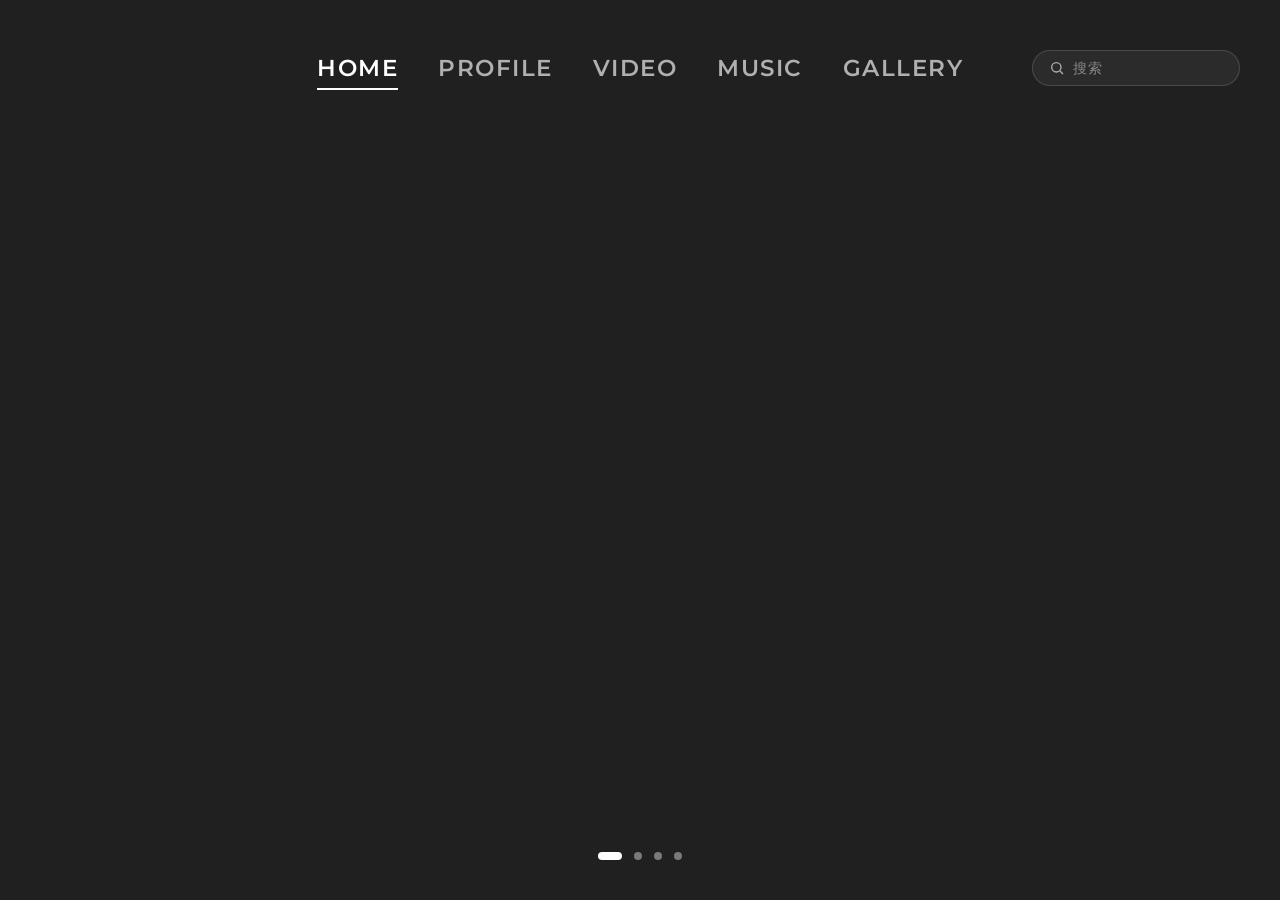
<file: index.html>
<!DOCTYPE html>
<html lang="zh-CN">
<head>
<meta charset="UTF-8">
<meta name="viewport" content="width=device-width, initial-scale=1.0">
<title>HTT</title>
<link rel="icon" type="image/png" href="https://s3.bmp.ovh/2026/11/09/zETcj11E.jpg">
<link rel="preconnect" href="https://fonts.loli.net">
<link href="https://fonts.loli.net/css2?family=Noto+Serif+SC:wght@300;400;600&family=Playfair+Display:ital,wght@0,400;0,600;1,400&family=Montserrat:wght@400;600;700&display=swap" rel="stylesheet">
<link rel="stylesheet" href="style.css">
</head>
<body>

<!-- ================= 顶部导航 ================= -->
<header>
  <nav>
    <ul>
      <li><a href="index.html"   class="nav-link active">Home</a></li>
      <li><a href="profile.html" class="nav-link">Profile</a></li>
      <li><a href="video.html"   class="nav-link">Video</a></li>
      <li><a href="music.html"   class="nav-link">Music</a></li>
      <li><a href="gallery.html" class="nav-link">Gallery</a></li>
    </ul>
  </nav>

  <form class="nav-search" action="search.html" method="get">
    <svg class="nav-search-icon" viewBox="0 0 24 24" fill="none" stroke="currentColor" stroke-width="2">
      <circle cx="11" cy="11" r="7"></circle>
      <line x1="16.5" y1="16.5" x2="21" y2="21"></line>
    </svg>
    <input type="text" name="q" placeholder="搜索" autocomplete="off">
  </form>
</header>

<!-- ================= 首页轮播 ================= -->
<main style="flex:1;">
  <div class="home-hero" id="homeHero">

    <div class="hero-slide active"
         style="background-image:url('https://s3.bmp.ovh/2026/10/11/vCCX1P9U.jpg'); background-position: 70% 25%;"></div>

    <div class="hero-slide"
         style="background-image:url('https://s3.bmp.ovh/2026/10/11/lTWJAnA6.jpg');"></div>

    <div class="hero-slide"
         style="background-image:url('https://s3.bmp.ovh/2026/10/11/wndF5FqG.jpg');"></div>

    <div class="hero-slide"
         style="background-image:url('https://s3.bmp.ovh/2026/10/11/XrKkyY13.jpg'); background-position: 65% 25%;"></div>

    <div class="hero-caption"></div>

    <div class="hero-dots" id="heroDots"></div>
  </div>
</main>

<!-- ================= 轮播脚本 ================= -->
<script>
(function () {
  const slides = document.querySelectorAll('.home-hero .hero-slide');
  const dotsBox = document.getElementById('heroDots');
  if (!slides.length) return;

  let current = 0;
  const INTERVAL = 5000;

  // 生成指示点
  slides.forEach((_, i) => {
    const dot = document.createElement('span');
    if (i === 0) dot.classList.add('active');
    dot.addEventListener('click', () => {
      goTo(i);
      resetTimer();
    });
    dotsBox.appendChild(dot);
  });

  const dots = dotsBox.querySelectorAll('span');

  function goTo(index) {
    slides[current].classList.remove('active');
    dots[current].classList.remove('active');
    current = index;
    slides[current].classList.add('active');
    dots[current].classList.add('active');
  }

  let timer = setInterval(() => goTo((current + 1) % slides.length), INTERVAL);

  function resetTimer() {
    clearInterval(timer);
    timer = setInterval(() => goTo((current + 1) % slides.length), INTERVAL);
  }
})();
</script>

</body>
</html>
</file>
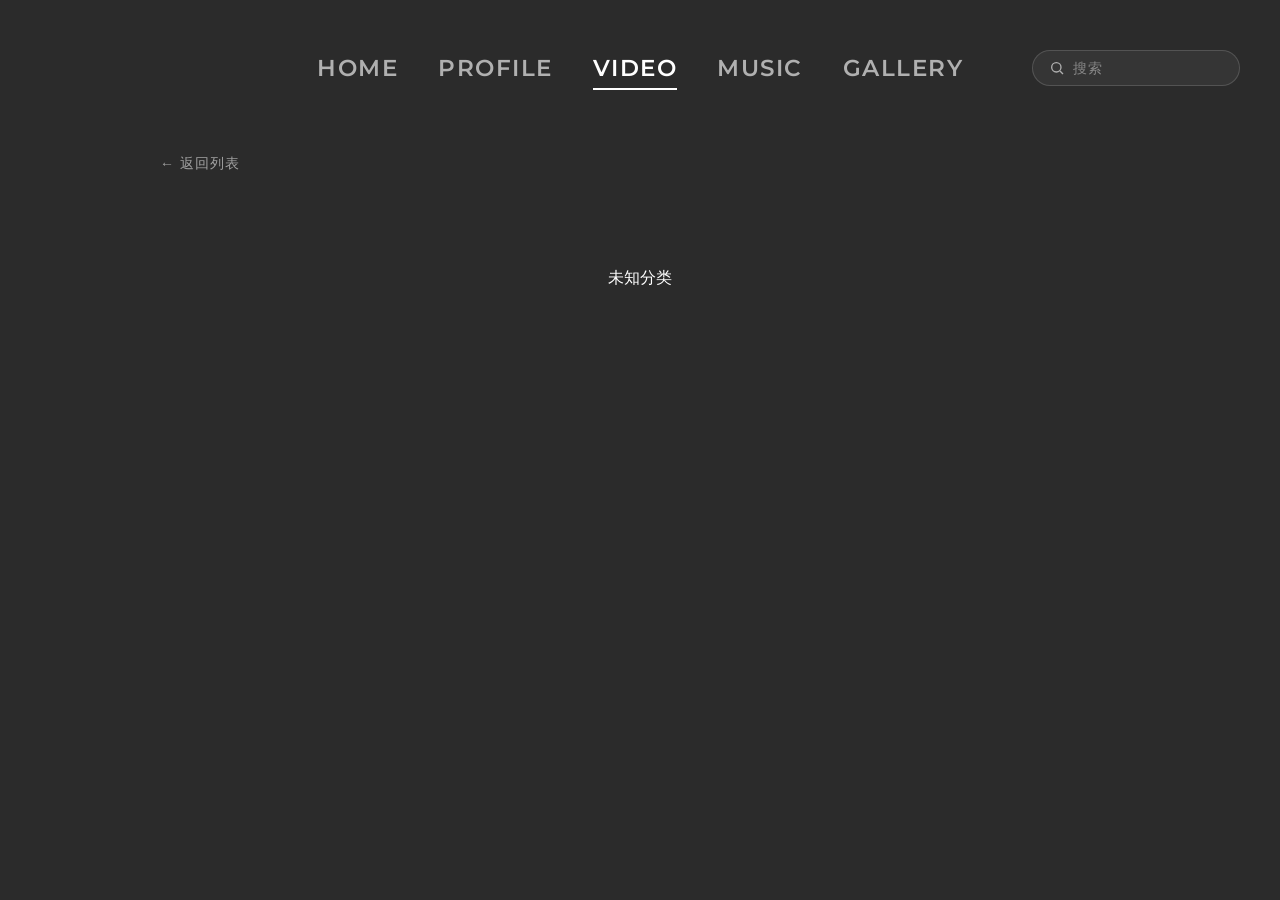
<file: detail.html>
<!DOCTYPE html>
<html lang="zh-CN">
<head>
<meta charset="UTF-8">
<meta name="viewport" content="width=device-width, initial-scale=1.0">
<title>HTT | 视频详情</title>
<link rel="icon" type="image/png" href="https://s3.bmp.ovh/2026/11/09/zETcj11E.jpg">
<link rel="preconnect" href="https://fonts.loli.net">
<link href="https://fonts.loli.net/css2?family=Noto+Serif+SC:wght@300;400;600&family=Playfair+Display:ital,wght@0,400;0,600;1,400&family=Montserrat:wght@400;600;700&display=swap" rel="stylesheet">
<link rel="stylesheet" href="style.css">
<style>
/* ===== 详情页专用样式 ===== */
.detail-wrap {
  max-width: 1000px;
  margin: 0 auto;
  width: 100%;
  padding: 150px 20px 80px;
}

/* 顶部：海报 + 基础信息 */
.hero {
  display: grid;
  grid-template-columns: 300px 1fr;
  gap: 40px;
  margin-bottom: 50px;
}
.hero .poster {
  width: 100%;
  background: #1e1e1e;
  aspect-ratio: 4/5;
  border-radius: 12px;
  overflow: hidden;
  box-shadow: 0 20px 40px rgba(0,0,0,0.6);
}
.hero .poster img { width: 100%; height: 100%; object-fit: cover; color: transparent; font-size: 0; }
.hero .info h1 {
  font-size: 2.4rem;
  color: #fff;
  font-weight: 400;
  letter-spacing: 2px;
  margin-bottom: 20px;
}
.hero .info .meta {
  display: flex;
  flex-direction: column;
  gap: 12px;
  color: #b0b0b0;
  font-size: 15px;
  line-height: 1.8;
}
.hero .info .meta .row { display: flex; gap: 10px; }
.hero .info .meta .row .k { flex: 0 0 80px; color: #888; }
.hero .info .meta strong { color: #fff; font-weight: 500; }

/* ===== 板块 ===== */
.section-block { margin-bottom: 50px; }
.section-title {
  font-size: 1.4rem;
  color: #fff;
  font-weight: 400;
  letter-spacing: 2px;
  margin-bottom: 24px;
  padding-bottom: 10px;
  border-bottom: 1px solid rgba(255,255,255,0.1);
}

/* 简介文字 */
.synopsis {
  font-size: 16px;
  color: #d0d0d0;
  line-height: 2;
  letter-spacing: 0.5px;
  white-space: pre-line;
}

/* 视频列表 */
.video-list {
  display: flex;
  flex-direction: column;
  gap: 15px;
}
.video-item {
  background: rgba(255,255,255,0.03);
  border: 1px solid rgba(255,255,255,0.08);
  border-radius: 12px;
  padding: 12px 20px;
}
.video-header {
  display: flex;
  justify-content: space-between;
  align-items: center;
  flex-wrap: wrap;
  gap: 12px;
  min-height: 36px;
}
.video-item:has(.video-frame) .video-header { margin-bottom: 16px; }
.video-label {
  font-size: 16px;
  color: #fff;
  letter-spacing: 1px;
}
.video-actions { display: flex; gap: 10px; flex-wrap: wrap; }
.video-actions a {
  display: inline-flex;
  align-items: center;
  gap: 6px;
  padding: 6px 16px;
  border-radius: 30px;
  border: 1px solid rgba(255,255,255,0.15);
  background: rgba(255,255,255,0.05);
  color: #ddd;
  font-size: 13px;
  transition: all 0.3s ease;
}
.video-actions a:hover {
  background: #e8d3a0;
  color: #2b2b2b;
  border-color: #e8d3a0;
}
.video-actions a svg { width: 14px; height: 14px; }
.video-frame {
  width: 100%;
  aspect-ratio: 16/9;
  border-radius: 8px;
  overflow: hidden;
  background: #000;
}
.video-frame iframe { width: 100%; height: 100%; border: none; }

/* 剧照网格 */
.stills-grid {
  display: grid;
  grid-template-columns: repeat(3, 1fr);
  gap: 16px;
}
.stills-grid a {
  display: block;
  aspect-ratio: 1/1;
  border-radius: 8px;
  overflow: hidden;
  box-shadow: 0 8px 20px rgba(0,0,0,0.5);
  transition: transform 0.3s ease;
}
.stills-grid a:hover { transform: translateY(-5px); }
.stills-grid a img { width: 100%; height: 100%; object-fit: cover; }

/* 下载区 */
.download-list { display: flex; flex-direction: column; gap: 24px; }
.download-item-wrap { display: flex; flex-direction: column; gap: 12px; }

.dl-cover-wrap {
  width: 100%;
  border-radius: 10px;
  overflow: hidden;
  box-shadow: 0 10px 25px rgba(0,0,0,0.5);
  background: #1e1e1e;
}
.dl-cover-wrap img {
  display: block;
  width: 100%;
  height: auto;
  object-fit: contain;
  background: #000;
}

.download-item {
  display: flex;
  align-items: center;
  justify-content: space-between;
  gap: 20px;
  padding: 10px 14px;
  background: rgba(255,255,255,0.03);
  border: 1px solid rgba(255,255,255,0.08);
  border-radius: 10px;
  font-size: 14px;
  color: #ddd;
}
.download-item .dl-label { color: #fff; flex: 0 0 auto; }
.download-item .dl-mediaInfo { color: #ddd; flex: 0 0 auto; }
.download-item .dl-code { color: #b9a06a; font-family: inherit; flex: 0 0 auto; }
.download-item a {
  padding: 8px 22px;
  border-radius: 30px;
  background: rgba(255,255,255,0.08);
  color: #fff;
  font-size: 14px;
  transition: all 0.3s ease;
}
.download-item a:hover { background: #e8d3a0; color: #2b2b2b; }

/* 返回按钮 */
.back-link {
  display: inline-block;
  margin-bottom: 30px;
  color: #a0a0a0;
  font-size: 14px;
  letter-spacing: 1px;
}
.back-link:hover { color: #fff; }

/* 响应式 */
@media (max-width: 768px) {
  .hero { grid-template-columns: 1fr; gap: 24px; }
  .hero .poster { max-width: 260px; margin: 0 auto; }
  .hero .info h1 { font-size: 1.6rem; text-align: center; }
  .section-title { font-size: 1.2rem; }
  .download-item {
    flex-wrap: wrap;
    gap: 8px 20px;
    padding: 12px 14px;
    font-size: 14px;
  }
  .download-item a {
    margin-left: 0;
    flex: 1 1 100%;
    text-align: center;
  }
  .dl-cover-wrap img { max-height: 240px; }
}
</style>
</head>
<body>

<header>
  <nav>
    <ul>
      <li><a href="index.html"   class="nav-link">Home</a></li>
      <li><a href="profile.html" class="nav-link">Profile</a></li>
      <li><a href="video.html"   class="nav-link active">Video</a></li>
      <li><a href="music.html"   class="nav-link">Music</a></li>
      <li><a href="gallery.html" class="nav-link">Gallery</a></li>
    </ul>
  </nav>
  <form class="nav-search" action="search.html" method="get">
    <svg class="nav-search-icon" viewBox="0 0 24 24" fill="none" stroke="currentColor" stroke-width="2">
      <circle cx="11" cy="11" r="7"></circle>
      <line x1="16.5" y1="16.5" x2="21" y2="21"></line>
    </svg>
    <input type="text" name="q" placeholder="搜索" autocomplete="off">
  </form>
</header>

<main class="detail-wrap">
  <a href="video.html" class="back-link" id="back-link">← 返回列表</a>
  <div id="detail-body"></div>
</main>

<script src="data/utils.js"></script>
<script src="data/series.js"></script>
<script src="data/variety.js"></script>
<script src="data/mv.js"></script>
<script src="data/other.js"></script>
<script src="data/live.js"></script>
<script src="data/stage.js"></script>
<script src="data/event.js"></script>
<script src="data/group.js"></script>
<script src="data/music.js"></script>
<script src="data/commercial.js"></script>
<script src="data/magazine.js"></script>
<script src="data/interview.js"></script>
<script src="detail.js"></script>
</body>
</html>
</file>
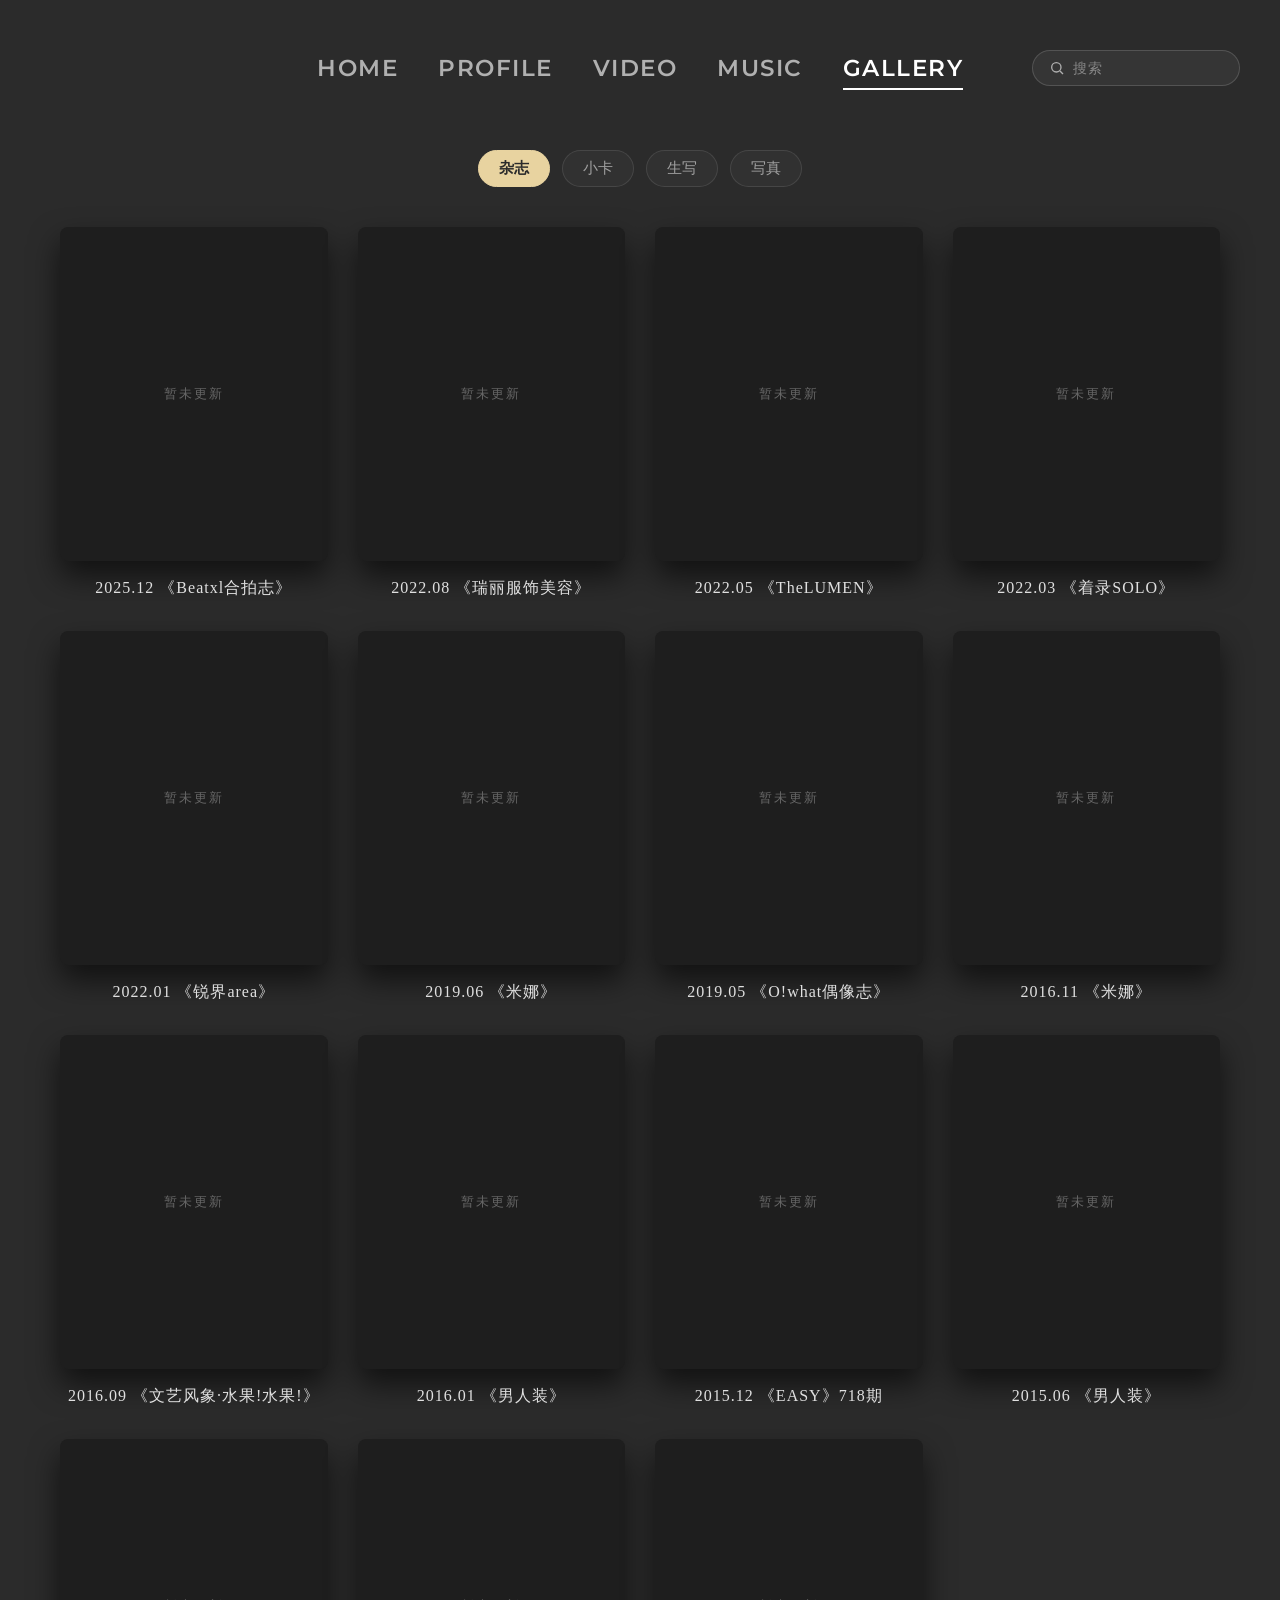
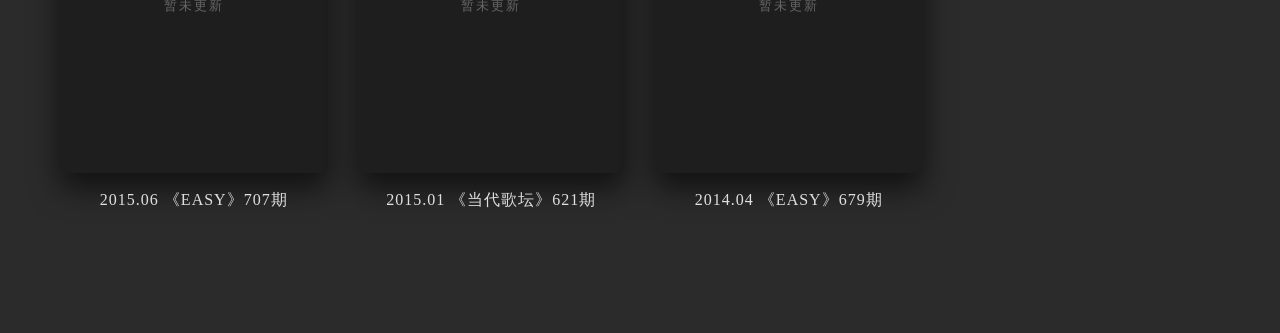
<file: gallery.html>
<!DOCTYPE html>
<html lang="zh-CN">
<head>
<meta charset="UTF-8">
<meta name="viewport" content="width=device-width, initial-scale=1.0">
<title>HTT | Gallery</title>
<link rel="icon" type="image/png" href="https://s3.bmp.ovh/2026/11/09/zETcj11E.jpg">
<link rel="preconnect" href="https://fonts.loli.net">
<link href="https://fonts.loli.net/css2?family=Noto+Serif+SC:wght@300;400;600&family=Playfair+Display:ital,wght@0,400;0,600;1,400&family=Montserrat:wght@400;600;700&display=swap" rel="stylesheet">
<link rel="stylesheet" href="style.css">
</head>
<body>

<header>
  <nav>
    <ul>
      <li><a href="index.html"   class="nav-link">Home</a></li>
      <li><a href="profile.html" class="nav-link">Profile</a></li>
      <li><a href="video.html"   class="nav-link">Video</a></li>
      <li><a href="music.html"   class="nav-link">Music</a></li>
      <li><a href="gallery.html" class="nav-link active">Gallery</a></li>
    </ul>
  </nav>
  <form class="nav-search" action="search.html" method="get">
    <svg class="nav-search-icon" viewBox="0 0 24 24" fill="none" stroke="currentColor" stroke-width="2">
      <circle cx="11" cy="11" r="7"></circle>
      <line x1="16.5" y1="16.5" x2="21" y2="21"></line>
    </svg>
    <input type="text" name="q" placeholder="搜索" autocomplete="off">
  </form>
</header>

<main class="page-content">

  <!-- 二级分类 tab -->
  <div class="video-tabs">
    <button class="tab-btn active" data-subtarget="gallery-magazine">杂志</button>
    <button class="tab-btn" data-subtarget="gallery-card">小卡</button>
    <button class="tab-btn" data-subtarget="gallery-photo">生写</button>
    <button class="tab-btn" data-subtarget="gallery-photobook">写真</button>
  </div>

  <div class="video-content-wrapper" id="galleryRoot">
    <!-- 分类区块由 gallery.js 动态生成 -->
  </div>

  <div class="video-pagination" id="galleryPagination"></div>

</main>

<script src="data/gallery.js"></script>
<script src="gallery.js"></script>
</body>
</html>
</file>
<file: style.css>
/* ================= 基础 ================= */
* { margin: 0; padding: 0; box-sizing: border-box; }

body {
  font-family: 'Microsoft YaHei', 'Noto Sans SC', serif;
  background-color: #2b2b2b;
  color: #e0e0e0;
  line-height: 1.6;
  min-height: 100vh;
  display: flex;
  flex-direction: column;
  overflow-x: hidden;
}

a { text-decoration: none; color: inherit; transition: color 0.3s ease; }

/* ================= 导航 ================= */
header {
  position: absolute;
  top: 0; left: 0; width: 100%;
  z-index: 100;
  padding: 50px 40px;
  display: flex;
  justify-content: center;
  align-items: center;
}

.nav-search {
  position: absolute;
  right: 40px;
  top: 50%;
  transform: translateY(-50%);
  display: flex;
  align-items: center;
  gap: 8px;
  padding: 8px 16px;
  border-radius: 30px;
  border: 1px solid rgba(255,255,255,0.15);
  background: rgba(255,255,255,0.05);
  transition: all 0.3s ease;
}
.nav-search:focus-within {
  border-color: #e8d3a0;
  background: rgba(255,255,255,0.08);
}
.nav-search-icon {
  width: 16px;
  height: 16px;
  color: #b0b0b0;
  flex-shrink: 0;
}
.nav-search input {
  border: none;
  outline: none;
  background: transparent;
  color: #fff;
  font-size: 14px;
  font-family: 'Montserrat', 'Microsoft YaHei', sans-serif;
  width: 150px;
  letter-spacing: 0.5px;
}
.nav-search input::placeholder { color: #888; }

nav ul { display: flex; list-style: none; gap: 40px; }
nav a {
  font-family: 'Montserrat', 'Microsoft YaHei', sans-serif;
  font-size: 23px;
  letter-spacing: 1.5px;
  text-transform: uppercase;
  color: #b0b0b0;
  padding-bottom: 6px;
  border-bottom: 2px solid transparent;
  transition: all 0.3s ease;
  font-weight: 600;
  cursor: pointer;
}
nav a:hover, nav a.active { color: #fff; border-bottom: 2px solid #fff; }

/* ================= 页面容器 ================= */
.page-content {
  flex: 1;
  padding: 150px 20px 80px;
  animation: fadeIn 0.6s ease forwards;
}
@keyframes fadeIn {
  from { opacity: 0; transform: translateY(10px); }
  to   { opacity: 1; transform: translateY(0); }
}

/* ================= 首页轮播 ================= */
.home-hero {
  position: relative;
  width: 100%;
  height: 100vh;
  overflow: hidden;
  display: flex;
  align-items: flex-end;
  justify-content: center;
}
.home-hero .hero-slide {
  position: absolute;
  inset: 0;
  background-size: cover;
  background-position: center 25%;
  background-repeat: no-repeat;
  opacity: 0;
  transition: opacity 1.5s ease-in-out;
  z-index: 1;
}
.home-hero .hero-slide.active { opacity: 1; }
.home-hero::after {
  content: '';
  position: absolute;
  inset: 0;
  background: rgba(0, 0, 0, 0.25);
  z-index: 2;
  pointer-events: none;
}
.hero-dots {
  position: absolute;
  bottom: 40px;
  left: 50%;
  transform: translateX(-50%);
  display: flex;
  gap: 12px;
  z-index: 3;
}
.hero-dots span {
  width: 8px; height: 8px;
  border-radius: 50%;
  background: rgba(255,255,255,0.4);
  cursor: pointer;
  transition: all 0.3s ease;
}
.hero-dots span.active { background: #fff; width: 24px; border-radius: 4px; }

.hero-caption {
  position: relative;
  z-index: 3;
  text-align: center;
  padding-bottom: 90px;
  color: #fff;
  text-shadow: 0 2px 20px rgba(0,0,0,0.6);
}
.hero-caption h1 { font-size: 3rem; font-weight: 400; letter-spacing: 8px; margin-bottom: 12px; }
.hero-caption p { font-size: 1rem; letter-spacing: 4px; color: rgba(255,255,255,0.85); }

/* ================= Profile ================= */
.bio-card-wrap {
  max-width: 1000px; margin: 0 auto;
  background: linear-gradient(135deg, rgba(255,255,255,0.06) 0%, rgba(255,255,255,0.02) 100%);
  border: 1px solid rgba(255,255,255,0.08);
  border-radius: 28px; padding: 50px 55px;
  box-shadow: 0 25px 60px rgba(0,0,0,0.55);
  backdrop-filter: blur(14px);
}
.bio-stack { display: flex; flex-direction: column; gap: 48px; }
.bio-person-section { display: flex; flex-direction: column; gap: 30px; }
.bio-person-header { display: flex; align-items: center; gap: 30px; flex-wrap: wrap; }
.bio-person-avatar {
  width: 200px; height: 200px; border-radius: 50%; overflow: hidden; flex-shrink: 0;
  border: 2px solid rgba(220,190,120,0.55);
  box-shadow: 0 0 0 8px rgba(220,190,120,0.08), 0 18px 40px rgba(0,0,0,0.6);
}
.bio-person-avatar img { width: 100%; height: 100%; object-fit: cover; }
.bio-person-headline { display: flex; flex-direction: column; gap: 8px; }
.bio-name { font-size: 3rem; font-weight: 600; letter-spacing: 4px; color: #fff; line-height: 1.1; }
.bio-name-en { font-family: 'Playfair Display', serif; font-size: 1.3rem; color: #e8d3a0; letter-spacing: 3px; font-style: italic; }

.bio-pet-section {
  display: flex; flex-direction: column; gap: 28px;
  background: rgba(255,255,255,0.02); border-radius: 24px;
  padding: 32px 32px 28px; border: 1px solid rgba(255,255,255,0.05);
}
.bio-pet-header { display: flex; align-items: center; gap: 24px; flex-wrap: wrap; }
.bio-pet-avatar {
  width: 130px; height: 130px; border-radius: 50%; overflow: hidden; flex-shrink: 0;
  border: 2px solid rgba(220,190,120,0.4);
  box-shadow: 0 0 0 6px rgba(220,190,120,0.06), 0 12px 28px rgba(0,0,0,0.5);
}
.bio-pet-avatar img { width: 100%; height: 100%; object-fit: cover; }
.bio-pet-headline { display: flex; flex-direction: column; gap: 6px; }
.bio-pet-name { font-size: 2.2rem; font-weight: 600; letter-spacing: 2px; color: #fff; line-height: 1.1; }
.bio-pet-name-en { font-family: 'Playfair Display', serif; font-size: 1rem; color: #e8d3a0; letter-spacing: 2px; font-style: italic; }

.bio-col-items { display: grid; grid-template-columns: 1fr 1fr; gap: 0 30px; }
.bio-item { display: flex; gap: 12px; padding: 8px 0; font-size: 14px; border-bottom: 1px dashed rgba(255,255,255,0.06); }
.bio-item .k { color: #8f8f8f; letter-spacing: 1px; flex: 0 0 80px; }
.bio-item .v { color: #f0f0f0; flex: 1; }

.bio-social-block { margin-top: 6px; }
.bio-social-title {
  font-size: 12px; color: #b9a06a; letter-spacing: 3px; text-transform: uppercase;
  margin-bottom: 12px; padding-bottom: 6px;
  border-bottom: 1px solid rgba(220,190,120,0.15);
}
.bio-socials-list { display: flex; flex-wrap: wrap; gap: 12px; }
.social-icon-btn {
  display: inline-flex; align-items: center; gap: 9px;
  padding: 8px 18px; border-radius: 30px;
  border: 1px solid rgba(255,255,255,0.12);
  background: rgba(255,255,255,0.04);
  color: #cfcfcf; font-size: 13px;
  transition: all 0.3s ease;
}
.social-icon-btn img { width: 22px; height: 22px; object-fit: contain; border-radius: 4px; }
.social-icon-btn svg { width: 22px; height: 22px; flex-shrink: 0; display: block; }
.social-icon-btn:hover { background: #e8d3a0; color: #2b2b2b; border-color: #e8d3a0; transform: translateY(-2px); }
.bio-pet-section .social-icon-btn { padding: 6px 14px; font-size: 12px; gap: 7px; }
.bio-pet-section .social-icon-btn img,
.bio-pet-section .social-icon-btn svg { width: 18px; height: 18px; }

/* ================= 二级分类 Tab ================= */
.video-tabs {
  display: flex; justify-content: center; flex-wrap: wrap; gap: 12px;
  max-width: 1200px; margin: 0 auto 40px; padding: 0 20px;
}
.tab-btn {
  background: rgba(255,255,255,0.03); border: 1px solid rgba(255,255,255,0.1);
  color: #a0a0a0; padding: 8px 20px; border-radius: 30px;
  font-size: 15px; cursor: pointer; font-family: 'Microsoft YaHei', serif;
  transition: all 0.3s ease;
}
.tab-btn:hover { background: rgba(255,255,255,0.08); color: #fff; }
.tab-btn.active { background: #e8d3a0; border-color: #e8d3a0; color: #2b2b2b; font-weight: 600; }

.video-content-wrapper { max-width: 1200px; margin: 0 auto; padding: 0 20px; }
.video-sub-page { display: none; animation: fadeIn 0.5s ease forwards; }
.video-sub-page.active { display: block; }

/* ================= 三级筛选栏 ================= */
.video-filters {
  max-width: 1200px;
  margin: 0 auto 40px;
  padding: 0 20px;
}
.filter-row {
  display: flex;
  align-items: flex-start;
  gap: 12px;
  margin-bottom: 12px;
  flex-wrap: wrap;
}
.filter-label {
  color: #888;
  font-size: 14px;
  flex: 0 0 auto;
  padding-top: 6px;
}
.filter-options {
  display: flex;
  flex-wrap: wrap;
  gap: 8px;
}
.filter-btn {
  background: rgba(255,255,255,0.03);
  border: 1px solid rgba(255,255,255,0.1);
  color: #b0b0b0;
  padding: 6px 14px;
  border-radius: 6px;
  font-size: 13px;
  cursor: pointer;
  transition: all 0.2s ease;
}
.filter-btn:hover { color: #fff; border-color: rgba(255,255,255,0.25); }
.filter-btn.active { background: #fff; border-color: #fff; color: #2b2b2b; font-weight: 600; }

/* ================= 分页 ================= */
.video-pagination {
  display: flex;
  justify-content: center;
  align-items: center;
  gap: 8px;
  margin: 40px auto 0;
  flex-wrap: wrap;
}
.page-btn {
  min-width: 40px;
  height: 40px;
  padding: 0 12px;
  border-radius: 8px;
  border: 1px solid rgba(255,255,255,0.08);
  background: rgba(255,255,255,0.03);
  color: #b0b0b0;
  font-size: 15px;
  cursor: pointer;
  transition: all 0.2s ease;
  display: inline-flex;
  align-items: center;
  justify-content: center;
}
.page-btn:hover { color: #fff; border-color: rgba(255,255,255,0.25); }
.page-btn.active { background: rgba(232,211,160,0.15); color: #e8d3a0; border-color: rgba(232,211,160,0.4); font-weight: 600; }
.page-btn:disabled { opacity: 0.35; cursor: not-allowed; }
.page-ellipsis { color: #666; padding: 0 4px; }
.page-jump {
  display: inline-flex;
  align-items: center;
  gap: 6px;
  margin-left: 16px;
  color: #888;
  font-size: 14px;
}
.page-jump input {
  width: 48px;
  height: 40px;
  text-align: center;
  background: rgba(255,255,255,0.03);
  border: 1px solid rgba(255,255,255,0.12);
  border-radius: 8px;
  color: #fff;
  font-size: 14px;
  outline: none;
}
.page-jump input:focus { border-color: #e8d3a0; }

/* ================= 卡片网格 ================= */
.card-group { max-width: 1000px; margin: 0 auto 50px; }
.card-group-title {
  font-size: 1.8rem; color: #fff; font-weight: 400; letter-spacing: 2px;
  margin-bottom: 25px; padding-bottom: 10px;
  border-bottom: 1px solid rgba(255,255,255,0.1);
}
.card-grid { display: grid; grid-template-columns: repeat(auto-fill, minmax(260px, 1fr)); gap: 30px; }
.media-card { cursor: pointer; transition: transform 0.3s ease; display: block; }
.media-card:hover { transform: translateY(-5px); }
.media-card .poster {
  width: 100%; aspect-ratio: 4/5; overflow: hidden; border-radius: 8px;
  box-shadow: 0 15px 30px rgba(0,0,0,0.6); margin-bottom: 14px; background: #1e1e1e;
  display: flex; align-items: center; justify-content: center;
}
.media-card .poster img { width: 100%; height: 100%; object-fit: cover; display: block; transition: transform 0.4s ease; }
.media-card:hover .poster img { transform: scale(1.05); }
.media-card .media-name { font-size: 16px; color: #e0e0e0; text-align: center; letter-spacing: 1px; }
.media-card .media-date { font-size: 13px; color: #888; text-align: center; letter-spacing: 1px; }

.poster-empty {
  color: #666;
  font-size: 13px;
  letter-spacing: 2px;
}

/* ================= 详情页 ================= */
.detail-view { display: none; max-width: 1000px; margin: 0 auto; padding: 20px 0; animation: fadeIn 0.4s ease; }
.detail-view.active { display: block; }
.detail-container {
  background: rgba(255,255,255,0.03);
  border: 1px solid rgba(255,255,255,0.08);
  border-radius: 16px; padding: 40px;
  display: grid; grid-template-columns: 1fr 1.5fr; gap: 40px;
  box-shadow: 0 20px 40px rgba(0,0,0,0.6);
}
.detail-cover { width: 100%; aspect-ratio: 1/1; border-radius: 10px; overflow: hidden; box-shadow: 0 15px 30px rgba(0,0,0,0.5); }
.detail-cover img { width: 100%; height: 100%; object-fit: cover; }
.detail-info h3 { font-size: 2.2rem; font-weight: 400; color: #fff; margin-bottom: 10px; letter-spacing: 2px; }
.detail-info .detail-meta { font-size: 1rem; color: #b0b0b0; margin-bottom: 25px; letter-spacing: 1px; line-height: 1.8; }
.detail-info .detail-meta strong { color: #fff; font-weight: 500; }
.detail-info .section-label {
  font-size: 0.85rem; color: #888; letter-spacing: 2px; text-transform: uppercase;
  margin-top: 25px; margin-bottom: 15px;
  border-bottom: 1px solid rgba(255,255,255,0.1); padding-bottom: 8px;
}
.track-list { list-style: none; margin-bottom: 10px; }
.track-list li {
  padding: 10px 0; border-bottom: 1px solid rgba(255,255,255,0.05);
  color: #ccc; font-size: 15px;
  display: flex; justify-content: space-between; gap: 20px;
}
.track-list li .track-name { color: #f0f0f0; flex: 1; }
.track-list li .track-artist { color: #9a9a9a; flex-shrink: 0; font-size: 14px; }
.platform-links { display: flex; flex-wrap: wrap; gap: 12px; margin-top: 10px; }
.platform-btn {
  background: rgba(255,255,255,0.05); border: 1px solid rgba(255,255,255,0.15);
  color: #ddd; padding: 8px 20px; border-radius: 30px; font-size: 13px;
  transition: all 0.3s ease;
  display: inline-flex; align-items: center; gap: 6px;
}
.platform-btn:hover { background: #fff; color: #1a1e24; border-color: #fff; }
.back-to-list {
  display: inline-block; margin-bottom: 30px;
  color: #a0a0a0; font-size: 14px; letter-spacing: 1px;
  cursor: pointer; transition: color 0.3s ease;
}
.back-to-list:hover { color: #fff; }

/* ================= Music ================= */
.music-grid { display: grid; grid-template-columns: repeat(4, 1fr); gap: 30px; max-width: 1200px; margin: 0 auto; }
.music-card { display: flex; flex-direction: column; cursor: pointer; transition: transform 0.3s ease; }
.music-card:hover { transform: translateY(-5px); }
.music-card .cover { width: 100%; aspect-ratio: 1/1; overflow: hidden; border-radius: 4px; box-shadow: 0 10px 25px rgba(0,0,0,0.4); margin-bottom: 15px; display: flex; align-items: center; justify-content: center; }
.music-card .cover img { width: 100%; height: 100%; object-fit: cover; transition: transform 0.4s ease; }
.music-card:hover .cover img { transform: scale(1.06); }
.music-card .info { text-align: center; }
.music-card .info .title { font-size: 15px; color: #fff; font-weight: 600; letter-spacing: 1px; margin-bottom: 6px; text-transform: uppercase; }
.music-card .info .date { font-size: 13px; color: #888; letter-spacing: 1px; }

/* ================= Gallery ================= */
.gallery-detail-content {
  background: rgba(255,255,255,0.03);
  border: 1px solid rgba(255,255,255,0.08);
  border-radius: 16px;
  padding: 30px;
  box-shadow: 0 20px 40px rgba(0,0,0,0.6);
}
.gallery-detail-content .gallery-title {
  font-size: 1.8rem;
  color: #fff;
  font-weight: 400;
  letter-spacing: 2px;
  text-align: center;
  margin-bottom: 22px;
}
.gallery-detail-content .gallery-desc {
  font-size: 15px;
  color: #c8c8c8;
  line-height: 1.9;
  max-width: 760px;
  margin: 0 auto 30px;
  text-align: center;
}
.gallery-body { max-width: 900px; margin: 0 auto; }
.gallery-body img {
  display: block;
  width: 100%;
  height: auto;
  border-radius: 10px;
  box-shadow: 0 15px 30px rgba(0,0,0,0.5);
  margin: 0 auto 24px;
}
.gallery-inline-text {
  font-size: 15px;
  color: #c8c8c8;
  line-height: 1.9;
  text-align: center;
  letter-spacing: 1px;
  max-width: 760px;
  margin: 30px auto;
  white-space: pre-line;
}
.gallery-spacer { height: 40px; }

/* ================= Video 页专用 ================= */
.video-content-wrapper .card-group {
  max-width: none;
  margin: 0 auto 50px;
}
.video-content-wrapper .card-grid {
  grid-template-columns: repeat(4, 1fr);
}

/* ================= 响应式 ================= */

/* ---------- ≤ 1200px ---------- */
@media (max-width: 1200px) {
  .video-content-wrapper .card-grid { grid-template-columns: repeat(3, 1fr); }
}

/* ---------- ≤ 1024px ---------- */
@media (max-width: 1024px) {
  .music-grid { grid-template-columns: repeat(3, 1fr); }
  .detail-container { grid-template-columns: 1fr; gap: 30px; padding: 30px; }
  .detail-cover { max-width: 400px; margin: 0 auto; }
  .bio-person-avatar { width: 170px; height: 170px; }
  .bio-name { font-size: 2.6rem; }
  .card-grid { grid-template-columns: repeat(auto-fill, minmax(230px, 1fr)); gap: 25px; }
}

/* ---------- ≤ 900px ---------- */
@media (max-width: 900px) {
  .video-content-wrapper .card-grid { grid-template-columns: repeat(2, 1fr); }
}

/* ---------- ≤ 768px ---------- */
@media (max-width: 768px) {
  /* 顶部导航 */
  header { padding: 20px 16px; flex-direction: column; gap: 12px; }
  nav ul { gap: 14px; flex-wrap: wrap; justify-content: center; }
  nav a { font-size: 13px; letter-spacing: 1px; }

  .nav-search {
    position: static;
    transform: none;
    width: 100%;
    max-width: 240px;
    margin: 15px auto 0;
  }
  .nav-search input { width: 100%; }

  /* 卡片网格 */
  .music-grid { grid-template-columns: repeat(2, 1fr); gap: 20px; }
  .card-grid { grid-template-columns: repeat(auto-fill, minmax(140px, 1fr)); gap: 20px; }
  .card-group-title { font-size: 1.4rem; }

  /* Profile */
  .bio-card-wrap { padding: 30px 22px; border-radius: 20px; }
  .bio-person-header, .bio-pet-header { justify-content: center; text-align: center; flex-direction: column; }
  .bio-person-headline, .bio-pet-headline { align-items: center; }
  .bio-col-items { grid-template-columns: 1fr; gap: 0; }
  .bio-socials-list { justify-content: center; }

  /* 首页轮播 */
  .hero-caption h1 { font-size: 2rem; letter-spacing: 5px; }
  .hero-caption p { font-size: 0.85rem; letter-spacing: 2px; }
  .hero-dots {
    display: flex;
    position: absolute;
    bottom: 50px;
    left: 50%;
    transform: translateX(-50%);
    gap: 8px;
    z-index: 10;
  }
  .hero-dots span {
    width: 7px;
    height: 7px;
    border-radius: 50%;
    background: rgba(255,255,255,0.4);
    cursor: pointer;
    transition: all 0.3s ease;
  }
  .hero-dots span.active {
    background: #fff;
    width: 20px;
    border-radius: 4px;
  }

  /* 二级 tab：默认间距大一点（Music / Gallery 用） */
  .video-tabs {
    gap: 8px;
    padding: 0 12px;
    margin-top: 0;
    margin-bottom: 24px;
  }
  /* 只有 Video 页（tab 后紧跟筛选栏）才用小间距 */
  .video-tabs:has(+ .video-filters) {
    margin-bottom: 8px;
  }

  .tab-btn {
    font-size: 12px;
    padding: 6px 12px;
    white-space: nowrap;
  }

  /* Video 三级筛选 */
  .video-filters { margin-bottom: 20px; }
  .filter-row { gap: 8px; margin-bottom: 8px; }
  .filter-label {
    font-size: 12px;
    padding-top: 4px;
    flex: 0 0 100%;
    margin-bottom: 2px;
  }
  .filter-options { gap: 6px; width: 100%; }
  .filter-btn {
    font-size: 12px;
    padding: 5px 10px;
    white-space: nowrap;
  }
}

/* ---------- ≤ 500px ---------- */
@media (max-width: 500px) {
  .video-content-wrapper .card-grid { grid-template-columns: repeat(2, 1fr); }
}

/* ---------- ≤ 400px ---------- */
@media (max-width: 400px) {
  .music-grid { grid-template-columns: 1fr; }
  .card-grid { grid-template-columns: repeat(2, 1fr); gap: 15px; }
  .media-card .media-name { font-size: 13px; }
  .bio-person-avatar { width: 140px; height: 140px; }
  .bio-pet-avatar { width: 90px; height: 90px; }
  .bio-name { font-size: 1.8rem; }
  .bio-pet-name { font-size: 1.5rem; }
}
</file>
